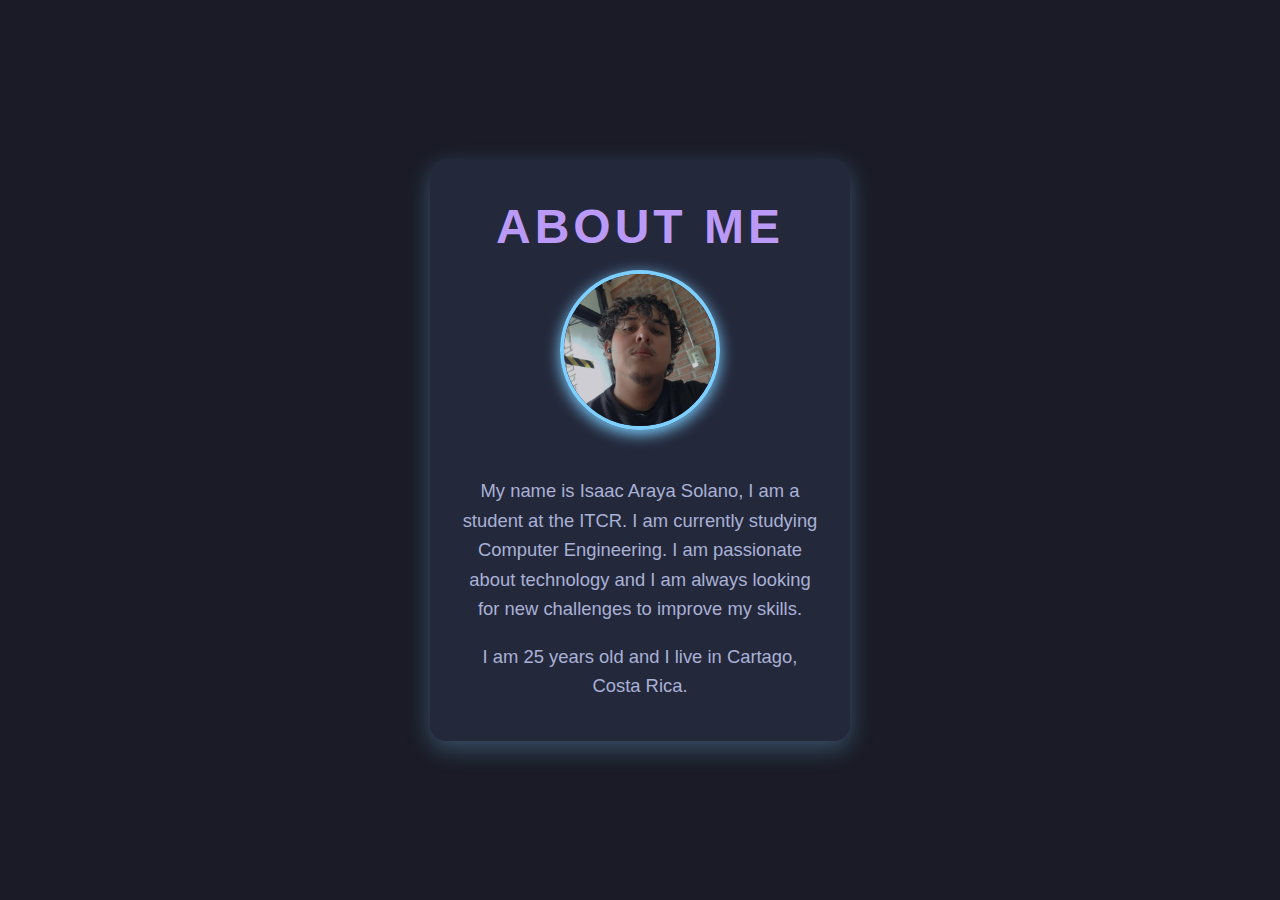
<file: about.html>
<!DOCTYPE html>
<html lang="en">

<head>
  <meta charset="UTF-8" />
  <meta name="viewport" content="width=device-width, initial-scale=1" />
  <title>About Me - Tokyo Night Style</title>
  <style>
    /* Tokyo Night inspired palette */
    :root {
      --bg-color: #1a1b26; /* fondo oscuro */
      --card-bg: #24283b; /* carta gris azulada */
      --accent-cyan: #7dcfff;
      --accent-purple: #bb9af7;
      --text-primary: #c0caf5;
      --text-secondary: #a9b1d6;
      --shadow-color: rgba(125, 207, 255, 0.3);
      --border-radius: 16px;
      --font-family-title: 'Impact', 'Segoe UI', Tahoma, Geneva, Verdana, sans-serif;
      --font-family-text: 'Helvetica Neue', Helvetica, Arial, sans-serif;
      --transition-speed: 0.3s;
    }

    * {
      box-sizing: border-box;
    }

    body {
      margin: 0;
      height: 100vh;
      display: flex;
      justify-content: center;
      align-items: center;
      background-color: var(--bg-color);
      font-family: var(--font-family-text);
      color: var(--text-primary);
      padding: 1rem;
    }

    .about-card {
      background-color: var(--card-bg);
      width: 100%;
      max-width: 420px;
      border-radius: var(--border-radius);
      padding: 2.5rem 2rem;
      box-shadow: 0 8px 24px var(--shadow-color);
      text-align: center;
      transition: box-shadow var(--transition-speed);
    }

    .about-card:hover {
      box-shadow: 0 12px 32px var(--accent-cyan);
    }

    .about-card h1 {
      font-family: var(--font-family-title);
      font-size: 3rem;
      margin: 0 0 1rem 0;
      color: var(--accent-purple);
      letter-spacing: 4px;
      text-transform: uppercase;
      user-select: none;
    }

    .profile-pic {
      width: 160px;
      height: 160px;
      border-radius: 50%;
      border: 4px solid var(--accent-cyan);
      object-fit: cover;
      box-shadow: 0 4px 15px var(--accent-cyan);
      transition: transform var(--transition-speed);
      margin-bottom: 1.5rem;
      cursor: default;
    }

    .profile-pic:hover {
      transform: scale(1.1) rotate(3deg);
    }

    .about-text {
      font-size: 1.15rem;
      line-height: 1.6;
      color: var(--text-secondary);
      margin-bottom: 1rem;
      user-select: text;
    }

    .about-text:last-child {
      margin-bottom: 0;
    }

    @media (max-width: 480px) {
      .about-card {
        padding: 1.5rem 1rem;
        max-width: 320px;
      }

      .about-card h1 {
        font-size: 2.5rem;
        letter-spacing: 3px;
      }

      .profile-pic {
        width: 130px;
        height: 130px;
        border-width: 3px;
        margin-bottom: 1rem;
      }

      .about-text {
        font-size: 1rem;
      }
    }
  </style>
</head>

<body>
  <section class="about-card" aria-label="About Me Section">
    <h1>About Me</h1>
    <img src="./images/profilepic.jpeg" alt="Isaac Araya Solano profile picture" class="profile-pic" />
    <p class="about-text">
      My name is Isaac Araya Solano, I am a student at the ITCR. I am currently studying Computer Engineering.
      I am passionate about technology and I am always looking for new challenges to improve my skills.
    </p>
    <p class="about-text">
      I am 25 years old and I live in Cartago, Costa Rica.
    </p>
  </section>
</body>

</html>
</file>
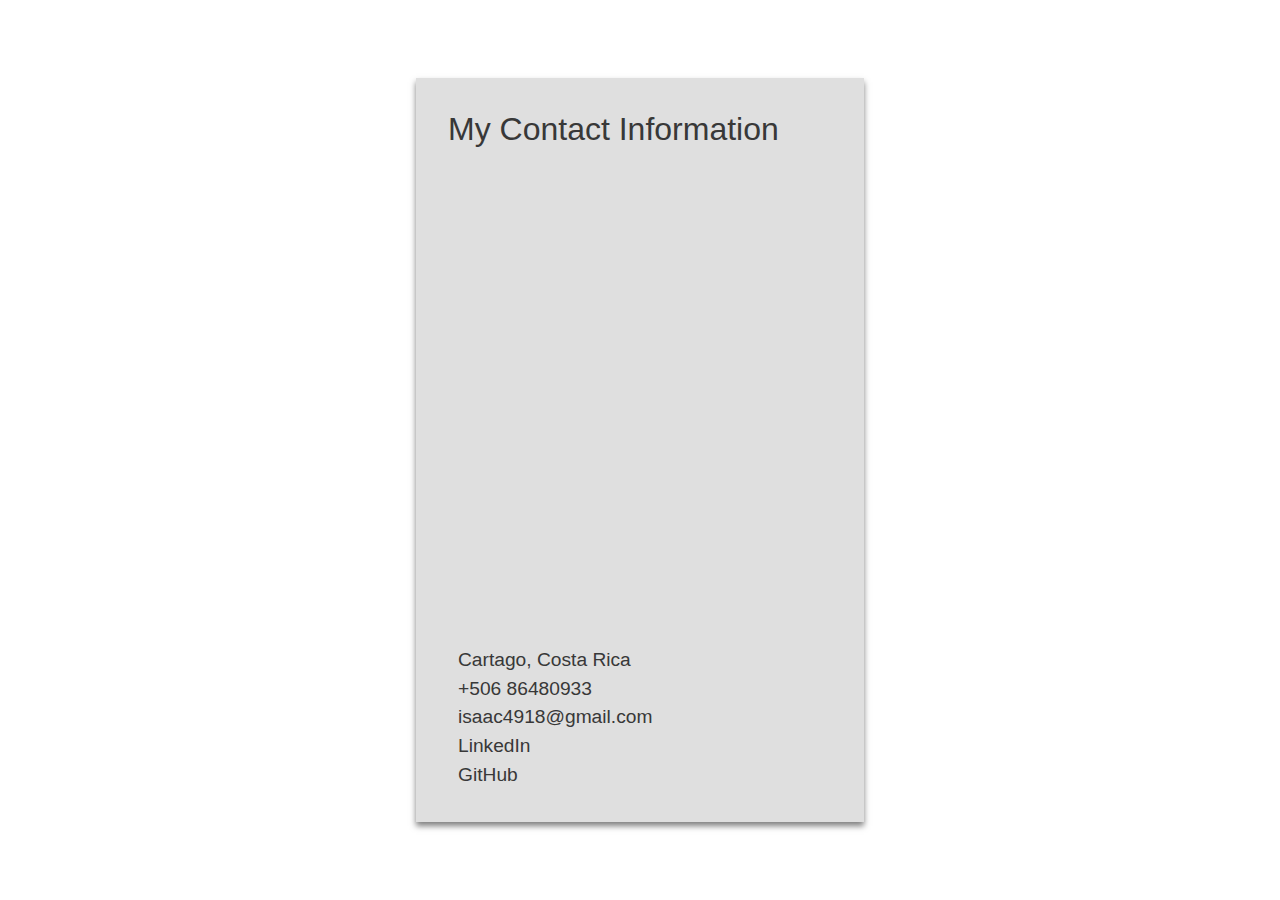
<file: contact.html>
<!DOCTYPE html>
<html lang="en">

<head>
    <meta charset="UTF-8">
    <meta name="viewport" content="width=device-width, initial-scale=1.0">
    <title>Isaac Araya Solano</title>

    <link href="https://cdn.jsdelivr.net/npm/bootstrap@5.3.0-alpha1/dist/css/bootstrap.min.css" rel="stylesheet" />
    <link rel="stylesheet" href="./styles/contact.css">
</head>

<body>
    
    <div class="contact-card map-card">
        <h2>My Contact Information</h2>
        <iframe 
            src="https://www.google.com/maps?q=9.857444,-83.912556&hl=es;z=14&output=embed" 
            width="600" 
            height="450" 
            style="border:0;" 
            allowfullscreen="" 
            loading="lazy">
        </iframe>
        <div class="contact-item">
            <i class="fas fa-map-marker-alt"></i>
            <p>Cartago, Costa Rica</p>
        </div>
        <div class="contact-item">
            <i class="fas fa-phone"></i>
            <p>+506 86480933</p>
        </div>
        <div class="contact-item">
            <i class="fas fa-envelope"></i>
            <a href="mailto:isaac4918@gmail.com">isaac4918@gmail.com</a>
        </div>
        <div class="contact-item">
            <i class="fas fa-linkedin"></i>
            <a href="https://www.linkedin.com/in/isaac4918/" target="_blank">LinkedIn</a>
        </div>
        <div class="contact-item">
            <i class="fas fa-github"></i>
            <a href="https://github.com/Isaac4918" target="_blank">GitHub</a>
        </div>
    </div>

</body>

</html>
</file>
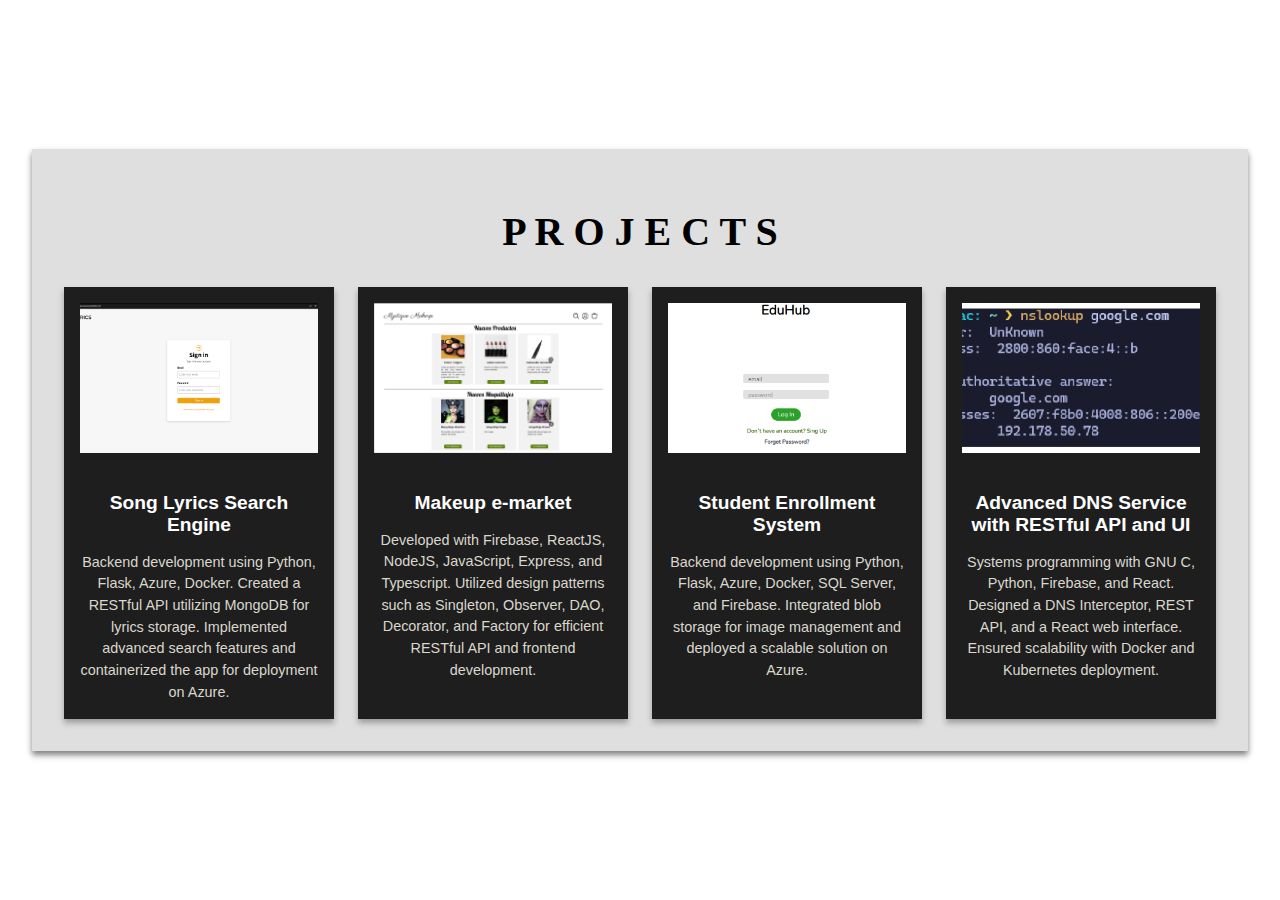
<file: portfolio.html>
<!DOCTYPE html>
<html lang="en">

<head>
    <meta charset="UTF-8">
    <meta name="viewport" content="width=device-width, initial-scale=1.0">
    <title>portfolio</title>
    <link rel="stylesheet" href="./styles/portfolio.css">
</head>

<body>

    <div class="projects-card">
        <h1>P R O J E C T S</h1>
        <div class="projects-container">
            <div class="project-card">
                <img src="./images/lyrics.png" alt="Song Lyrics Search Engine">
                <h3>Song Lyrics Search Engine</h3>
                <p>Backend development using Python, Flask, Azure, Docker. Created a RESTful API utilizing MongoDB for lyrics storage. Implemented advanced search features and containerized the app for deployment on Azure.</p>
            </div>
        
            <div class="project-card">
                <img src="./images/makeup.png" alt="Makeup e-market">
                <h3>Makeup e-market</h3>
                <p>Developed with Firebase, ReactJS, NodeJS, JavaScript, Express, and Typescript. Utilized design patterns such as Singleton, Observer, DAO, Decorator, and Factory for efficient RESTful API and frontend development.</p>
            </div>
        
            <div class="project-card">
                <img src="./images/enrollment.png" alt="Student Enrollment System">
                <h3>Student Enrollment System</h3>
                <p>Backend development using Python, Flask, Azure, Docker, SQL Server, and Firebase. Integrated blob storage for image management and deployed a scalable solution on Azure.</p>
            </div>
        
            <div class="project-card">
                <img src="./images/dns.png" alt="Advanced DNS Service">
                <h3>Advanced DNS Service with RESTful API and UI</h3>
                <p>Systems programming with GNU C, Python, Firebase, and React. Designed a DNS Interceptor, REST API, and a React web interface. Ensured scalability with Docker and Kubernetes deployment.</p>
            </div>
        </div>
    </div>

</body>

</html>
</file>
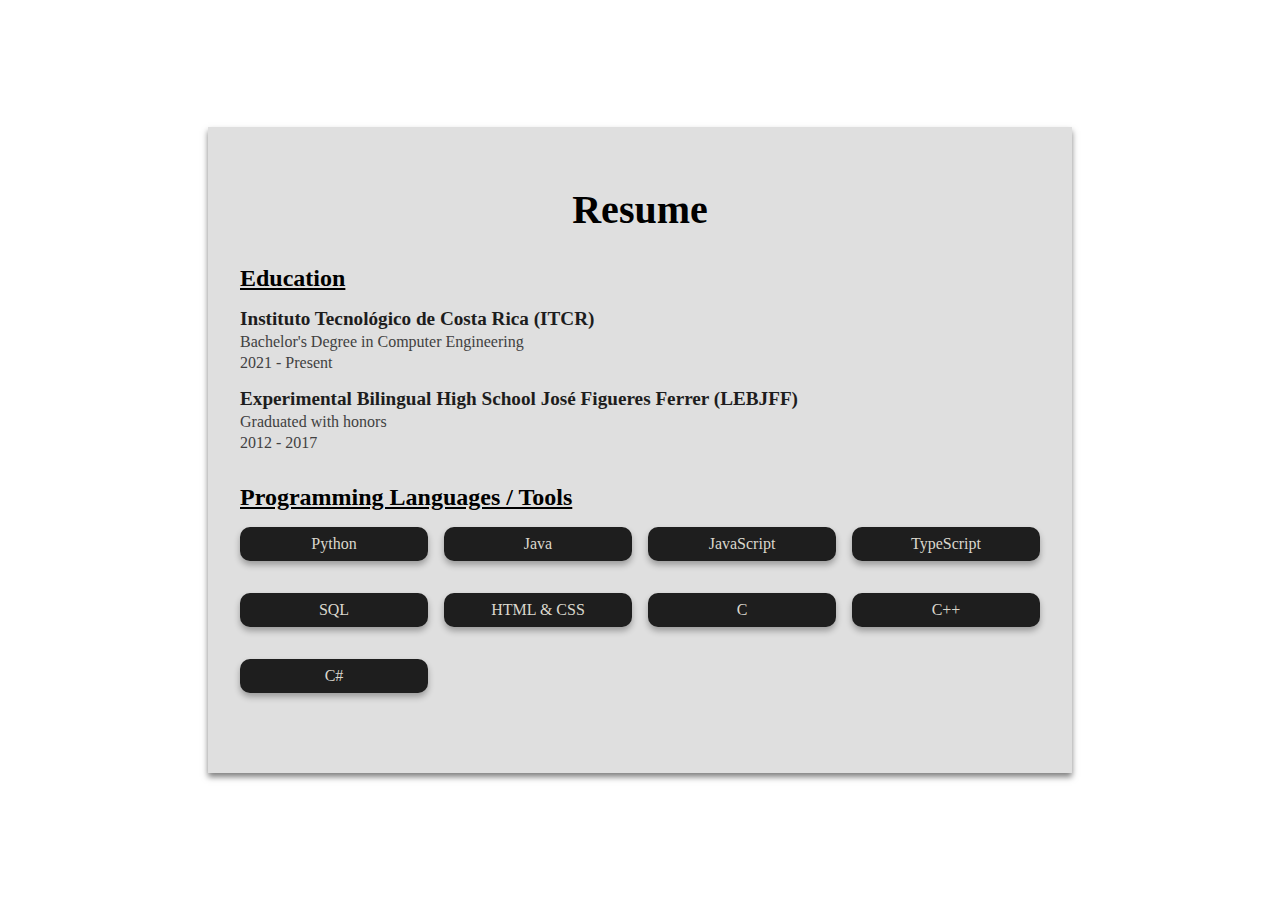
<file: resume.html>
<!DOCTYPE html>
<html lang="en">
<head>
    <meta charset="UTF-8">
    <meta name="viewport" content="width=device-width, initial-scale=1.0">
    <title>Resume</title>
    <link rel="stylesheet" href="./styles/resume.css">
</head>
<body>
    <div class="resume-card">
        <h1>Resume</h1>
        <div class="resume-section">
            <h2>Education</h2>
            <ul>
                <li>
                    <strong>Instituto Tecnológico de Costa Rica (ITCR)</strong>  
                    <p>Bachelor's Degree in Computer Engineering</p>
                    <p>2021 - Present</p>
                </li>
                <li>
                    <strong>Experimental Bilingual High School José Figueres Ferrer (LEBJFF)</strong>  
                    <p>Graduated with honors</p>
                    <p>2012 - 2017</p>
                </li>
            </ul>
        </div>
        <div class="resume-section">
            <h2>Programming Languages / Tools</h2>
            <ul class="languages-list">
                <li>Python</li>
                <li>Java</li>
                <li>JavaScript</li>
                <li>TypeScript</li>
                <li>SQL</li>
                <li>HTML & CSS</li>
                <li>C</li>
                <li>C++</li>
                <li>C#</li>
            </ul>
        </div>
    </div>
</body>
</html>
</file>
<file: styles/contact.css>
:root {
    --background-color: #ffffff;
    --cell-background-color: #ffffff;
    --cell-border-color: #52525213;
    --title-font-family: 'Impact';
    --title-font-size: 8rem;
    --title-color: #3a3a3a;
    --card-title-color: #000000;
    --cell-size: 36px;
    --text-font-family: 'Helvetica';
}

body {
    margin: 0;
    padding: 0;
    display: flex;
    justify-content: center;
    align-items: center;
    background-color: var(--background-color);
    height: 100vh;
    width: 100vw;
    position: relative;
    overflow: hidden;
}


.contact-card {
    position: relative;
    z-index: 10;
    background-color: #30303028;
    color: #383838;
    box-shadow: 0px 4px 6px rgba(0, 0, 0, 0.5);
    overflow: hidden;
    text-align: left;
    padding: 2rem;
    margin: 2rem auto;
    width: 35%;
    font-family: var(--text-font-family);
}


.map-card iframe {
    width: 100%;
    max-width: 600px;
    height: 450px;
    margin-top: 1rem;
    margin-bottom: 1rem;
}

.contact-item {
    display: flex;
    align-items: center;
    gap: 10px;
    font-size: 1.2rem;
}

.contact-item i {
    font-size: 1.5rem;
    color: #588157;
}

.contact-item a {
    text-decoration: none;
    color: #383838;
    transition: color 0.3s ease;
}

.contact-item a:hover {
    color: #588157;
}

.contact-item p {
    margin: 0;
}

.cell {
    background-color: var(--cell-background-color);
    border: 1px dashed var(--cell-border-color);
    transition: background-color 0.3s ease, transform 0.3s ease, opacity 0.6s ease;
    aspect-ratio: 1;
    box-sizing: border-box;
    opacity: 1;
    margin: 0;
}

.cell-container {
    position: absolute;
    top: 0;
    left: 0;
    z-index: 1; 
    display: grid;
    grid-template-columns: repeat(auto-fill, minmax(var(--cell-size), 1fr));
    grid-auto-rows: minmax(var(--cell-size), 1fr);
    gap: 0;
    width: 100vw;
    height: 100vh;
    padding: 0;
    overflow: hidden;
}


.cell.hovered {
    opacity: 1;
    transform: scale(0.96);
}
</file>
<file: styles/portfolio.css>
:root {
    --background-color: #ffffff;
    --cell-background-color: #ffffff;
    --cell-border-color: #52525213;
    --title-font-family: 'Impact';
    --title-font-size: 8rem;
    --title-color: #000000;
    --card-title-color: #ffffff;
    --cell-size: 36px;
    --text-font-family: 'Helvetica';
}

body {
    margin: 0;
    padding: 0;
    display: flex;
    justify-content: center;
    align-items: center;
    background-color: var(--background-color);
    height: 100vh;
    width: 100vw;
    position: relative;
    overflow: hidden;
}


.projects-card {
    position: relative;
    z-index: 10;
    background-color: #30303028;
    color: #ffffff;
    padding: 2rem;
    margin: 2rem auto;
    width: 90%;
    max-width: 1200px;
    border-radius: 0;
    box-shadow: 0px 4px 6px rgba(0, 0, 0, 0.5);
}

.projects-card h1 {
    font-family: var(--title-font-family);
    font-size: 2.5rem;
    text-align: center;
    color: var(--title-color);
    margin-bottom: 2rem;
}



.projects-container {
    display: grid;
    grid-template-columns: repeat(auto-fit, minmax(250px, 1fr));
    gap: 1.5rem;
    padding: 0;
}

.project-card {
    background-color: #1e1e1e;
    border-radius: 0;
    box-shadow: 0px 4px 6px rgba(0, 0, 0, 0.3);
    padding: 1rem;
    text-align: center;
    overflow: hidden;
    transition: transform 0.3s ease, box-shadow 0.3s ease;
}

.project-card:hover {
    transform: translateY(-5px);
    box-shadow: 0px 6px 10px rgba(0, 0, 0, 0.4);
}

.project-card img {
    width: 100%;
    height: 150px;
    object-fit: cover;
    margin-bottom: 1rem;
}

.project-card h3 {
    font-family: var(--text-font-family);
    font-size: 1.2rem;
    color: var(--card-title-color);
    margin-bottom: 1rem;
}

.project-card p {
    font-family: var(--text-font-family);
    font-size: 0.9rem;
    line-height: 1.5;
    color: #dad7cd;
    margin: 0;
}


.cell {
    background-color: var(--cell-background-color);
    border: 1px dashed var(--cell-border-color);
    transition: background-color 0.3s ease, transform 0.3s ease, opacity 0.6s ease;
    aspect-ratio: 1;
    box-sizing: border-box;
    opacity: 1;
    margin: 0;
}

.cell-container {
    position: absolute;
    top: 0;
    left: 0;
    z-index: 1;
    display: grid;
    grid-template-columns: repeat(auto-fill, minmax(var(--cell-size), 1fr));
    grid-auto-rows: minmax(var(--cell-size), 1fr);
    gap: 0;
    width: 100vw;
    height: 100vh;
    padding: 0;
    overflow: hidden;
}


.cell.hovered {
    opacity: 1;
    transform: scale(0.96);
}
</file>
<file: styles/resume.css>
:root {
    --background-color: #ffffff;
    --cell-background-color: #ffffff;
    --cell-border-color: #52525213;
    --title-font-family: 'Impact';
    --title-font-size: 8rem;
    --title-color: #000000;
    --card-title-color: #000000;
    --cell-size: 36px;    
    --text-font-family: 'Helvetica';
}

body {
    margin: 0;
    padding: 0;
    display: flex;
    justify-content: center;
    align-items: center;
    background-color: var(--background-color);
    height: 100vh;
    width: 100vw;
    position: relative;
    overflow: hidden;
}

.resume-card {
    position: relative;
    z-index: 10;
    background-color: #30303028;
    color: #000000;
    padding: 2rem;
    margin: 2rem auto;
    width: 90%;
    max-width: 800px;
    border-radius: 0;
    box-shadow: 0px 4px 6px rgba(0, 0, 0, 0.5);
    text-align: left;
}

.resume-card h1 {
    font-family: var(--title-font-family);
    font-size: 2.5rem;
    text-align: center;
    color: var(--title-color);
    margin-bottom: 2rem;
}

.resume-section {
    margin-bottom: 2rem;
}

.resume-section h2 {
    font-size: 1.5rem;
    color: var(--card-title-color);
    margin-bottom: 1rem;
    text-decoration: underline;
}

.resume-section ul {
    list-style-type: none;
    padding: 0;
    margin: 0;
}

.resume-section ul li {
    margin-bottom: 1rem;
}

.resume-section ul li strong {
    font-size: 1.2rem;
    color: #1d1d1d;
}

.resume-section ul li p {
    margin: 0.2rem 0;
    font-size: 1rem;
    color: #414141;
}

.languages-list {
    display: grid;
    grid-template-columns: repeat(auto-fit, minmax(150px, 1fr));
    gap: 1rem;
    text-align: center;
}

.languages-list li {
    background-color: #1e1e1e;
    border-radius: 10px;
    padding: 0.5rem 1rem;
    font-size: 1rem;
    color: #dad7cd;
    box-shadow: 0px 4px 6px rgba(0, 0, 0, 0.3);
    transition: transform 0.3s ease, box-shadow 0.3s ease;
}

.languages-list li:hover {
    transform: translateY(-5px);
    box-shadow: 0px 6px 10px rgba(0, 0, 0, 0.4);
}


.cell {
    background-color: var(--cell-background-color);
    border: 1px dashed var(--cell-border-color);
    transition: background-color 0.3s ease, transform 0.3s ease, opacity 0.6s ease;
    aspect-ratio: 1;
    box-sizing: border-box;
    opacity: 1;
    margin: 0;
}

.cell-container {
    position: absolute;
    top: 0;
    left: 0;
    z-index: 1; 
    display: grid;
    grid-template-columns: repeat(auto-fill, minmax(var(--cell-size), 1fr));
    grid-auto-rows: minmax(var(--cell-size), 1fr);
    gap: 0;
    width: 100vw;
    height: 100vh;
    padding: 0;
    overflow: hidden;
}


.cell.hovered {
    opacity: 1;
    transform: scale(0.96);
}
</file>
